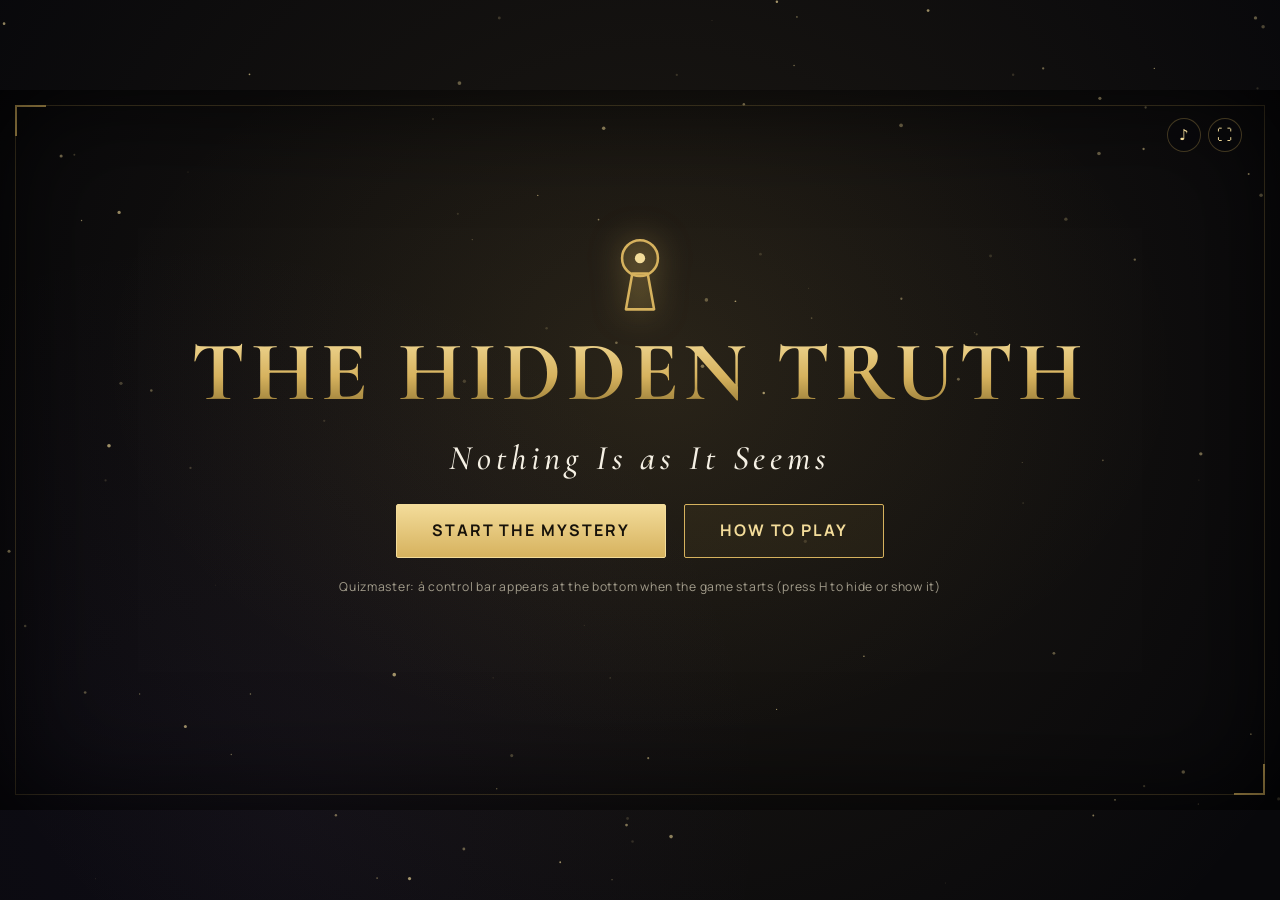
<file: public/assets/aistudio/The_Hidden_Truth__1__d3c5087c.html>
<!doctype html><html><head><meta charset=utf8><meta name=viewport content="width=device-width,initial-scale=1,viewport-fit=cover"><style>:root{color-scheme:light;box-sizing:border-box;padding-top:env(safe-area-inset-top,0px);padding-bottom:env(safe-area-inset-bottom,0px)}html{scroll-padding-top:env(safe-area-inset-top,0px)}body{margin:0;padding:0;font:14px -apple-system,BlinkMacSystemFont,sans-serif;background:#fff;color:#000}img{max-width:100%}[hidden]:not([hidden=until-found i]){display:none!important}</style></head><body>
<meta name="claude:viewport-fit-sides" content="cover">
<title>The Hidden Truth</title>
<link rel="preconnect" href="https://fonts.googleapis.com">
<link rel="preconnect" href="https://fonts.gstatic.com" crossorigin>
<link rel="stylesheet" href="https://fonts.googleapis.com/css2?family=Cormorant+Garamond:ital,wght@0,500;0,600;0,700;1,500&family=Manrope:wght@400;500;700;800&display=swap">
<style>
/* Layout concept: a 16:9 projected "stage" letterboxed on black, with a slim control bar along the bottom (hideable) and an Admin dialog for the extra tools. */
:root{
  --ink:#08080b; --ink-2:#101016; --ink-3:#181821;
  --gold:#d6b25e; --gold-hi:#f3dc9a; --gold-lo:#8d7230;
  --ivory:#f5f0e4; --fog:#a39d8c;
  --line:rgba(214,178,94,.28);
  --good:#7fc79a; --bad:#d9675c;
  --f-display:'Cormorant Garamond','Cormorant',Georgia,'Times New Roman',serif;
  --f-body:'Manrope',system-ui,-apple-system,'Segoe UI',Roboto,sans-serif;
  --bar-h:112px;
  color-scheme:dark;
}
*{box-sizing:border-box}
[hidden]{display:none!important}
html,body{height:100%}
body{margin:0;background:var(--ink);color:var(--ivory);font-family:var(--f-body);font-size:15px;line-height:1.45;overflow:hidden;
  padding-left:max(0px,env(safe-area-inset-left,0px));padding-right:max(0px,env(safe-area-inset-right,0px))}
button,input,select,textarea{font:inherit;color:inherit}
:focus-visible{outline:2px solid var(--gold-hi);outline-offset:2px}
#app{position:relative;height:100%;width:100%;overflow:hidden}
#bg,#fx{position:absolute;inset:0;width:100%;height:100%;display:block}
#fx{pointer-events:none;z-index:40}

/* ---------- Stage ---------- */
.wrap{position:absolute;inset:0;display:grid;place-items:center;transition:bottom .3s ease}
body.panel-open .wrap{bottom:var(--bar-h)}
.stage{--u:1cqw;position:relative;aspect-ratio:16/9;width:min(100%,calc(100dvh*16/9));max-height:100%;container-type:size;
  background:radial-gradient(ellipse at 50% 38%,rgba(214,178,94,.07),transparent 60%);overflow:hidden}
.stage::after{content:"";position:absolute;inset:0;pointer-events:none;box-shadow:inset 0 0 calc(var(--u)*9) rgba(0,0,0,.85)}
.frame{position:absolute;inset:calc(var(--u)*1.2);border:1px solid var(--line);pointer-events:none}
.frame::before,.frame::after{content:"";position:absolute;width:calc(var(--u)*2.2);height:calc(var(--u)*2.2);border:2px solid var(--gold)}
.frame::before{top:-1px;left:-1px;border-right:0;border-bottom:0}
.frame::after{bottom:-1px;right:-1px;border-left:0;border-top:0}
#view{position:absolute;inset:calc(var(--u)*2.4) calc(var(--u)*4) calc(var(--u)*8.2);display:flex;flex-direction:column;min-height:0}
.enter{animation:enter .7s cubic-bezier(.2,.7,.2,1) both}
@keyframes enter{from{opacity:0;transform:translateY(calc(var(--u)*1.2));filter:blur(6px)}to{opacity:1;transform:none;filter:none}}

/* ---------- Type ---------- */
.display{font-family:var(--f-display);font-weight:700;letter-spacing:.06em;text-transform:uppercase;margin:0;text-wrap:balance}
.gold{background:linear-gradient(180deg,var(--gold-hi),var(--gold) 55%,var(--gold-lo));-webkit-background-clip:text;background-clip:text;color:transparent}
.eyebrow{font-size:calc(var(--u)*1.05);letter-spacing:.38em;text-transform:uppercase;color:var(--gold);font-weight:700}
.mono{font-variant-numeric:tabular-nums}

/* ---------- Buttons ---------- */
.btn{appearance:none;cursor:pointer;border:1px solid var(--gold);background:rgba(214,178,94,.06);color:var(--gold-hi);
  padding:.7em 1.3em;font-weight:700;letter-spacing:.12em;text-transform:uppercase;font-size:.82rem;border-radius:2px;
  transition:box-shadow .25s,background .25s,transform .15s,color .25s;box-shadow:0 0 0 rgba(214,178,94,0)}
.btn:hover{background:rgba(214,178,94,.16);box-shadow:0 0 22px rgba(214,178,94,.45);transform:translateY(-1px)}
.btn:active{transform:translateY(0)}
.btn.solid{background:linear-gradient(180deg,var(--gold-hi),var(--gold));color:#17120a;border-color:var(--gold-hi)}
.btn.solid:hover{box-shadow:0 0 30px rgba(243,220,154,.6)}
.btn.ghost{border-color:var(--line);color:var(--ivory);background:transparent}
.btn.sm{padding:.5em .8em;font-size:.72rem;letter-spacing:.08em}
.btn.on{background:rgba(214,178,94,.28);box-shadow:0 0 16px rgba(214,178,94,.4)}
.btn.danger{border-color:var(--bad);color:#f3b0a8}
.btn:disabled{opacity:.35;cursor:not-allowed;box-shadow:none;transform:none}
.big{font-size:calc(var(--u)*1.25);padding:.9em 2.2em}

/* ---------- Home / How ---------- */
.home{margin:auto;text-align:center;display:flex;flex-direction:column;align-items:center;gap:calc(var(--u)*1.6)}
.keyhole{width:calc(var(--u)*5);height:calc(var(--u)*6.4);filter:drop-shadow(0 0 calc(var(--u)*1.2) rgba(214,178,94,.7));animation:pulse 4s ease-in-out infinite}
@keyframes pulse{50%{opacity:.55;filter:drop-shadow(0 0 calc(var(--u)*.4) rgba(214,178,94,.4))}}
.title{font-size:calc(var(--u)*6.6);line-height:.95;position:relative}
.title .gold{display:inline-block;background-size:100% 100%}
.title::after{content:"";position:absolute;inset:0;background:linear-gradient(105deg,transparent 40%,rgba(255,255,255,.55) 50%,transparent 60%);mix-blend-mode:overlay;transform:translateX(-120%);animation:sweep 7s 1.5s infinite}
@keyframes sweep{0%{transform:translateX(-120%)}35%,100%{transform:translateX(120%)}}
.tagline{font-family:var(--f-display);font-style:italic;font-weight:500;font-size:calc(var(--u)*2.7);color:var(--ivory);margin:0;letter-spacing:.14em;animation:tag 3.2s ease-out both}
@keyframes tag{from{letter-spacing:.5em;opacity:0}to{letter-spacing:.14em;opacity:1}}
.row{display:flex;gap:calc(var(--u)*1.4);flex-wrap:wrap;justify-content:center}
.hint-line{color:var(--fog);font-size:calc(var(--u)*.95);letter-spacing:.06em}
.page-head{padding-right:calc(var(--u)*8);display:flex;align-items:baseline;justify-content:space-between;gap:1rem;margin-bottom:calc(var(--u)*1.6)}
.page-head h2{font-size:calc(var(--u)*4.2)}
.rules{list-style:none;margin:0;padding:0;display:grid;grid-template-columns:1fr 1fr;gap:calc(var(--u)*1.1) calc(var(--u)*2.4);align-content:center;flex:1;min-height:0}
.rules li{display:flex;gap:calc(var(--u)*1.2);align-items:center;font-size:calc(var(--u)*1.75);padding:calc(var(--u)*1.1) calc(var(--u)*1.4);border:1px solid var(--line);background:rgba(255,255,255,.02);animation:enter .6s both}
.rules .ic{flex:none;width:calc(var(--u)*3.4);height:calc(var(--u)*3.4);border:1px solid var(--gold);border-radius:50%;display:grid;place-items:center;color:var(--gold-hi);font-family:var(--f-display);font-weight:700;font-size:calc(var(--u)*1.7)}
.rules li:last-child:nth-child(odd){grid-column:1/-1;justify-content:center}
.how-foot{display:flex;justify-content:center;margin-top:calc(var(--u)*1.4)}

/* ---------- Team setup ---------- */
.setup{margin:auto;width:min(100%,calc(var(--u)*52));display:flex;flex-direction:column;gap:calc(var(--u)*1.4)}
.setup h2{font-size:calc(var(--u)*3.6);text-align:center}
.team-in{display:grid;grid-template-columns:1fr 1fr;gap:calc(var(--u)*1)}
.team-in label{display:flex;flex-direction:column;gap:.3rem;font-size:.7rem;letter-spacing:.2em;text-transform:uppercase;color:var(--gold)}
.inp{background:var(--ink-2);border:1px solid var(--line);color:var(--ivory);padding:.6em .8em;border-radius:2px;width:100%;min-width:0}
.inp:focus{border-color:var(--gold);outline:none;box-shadow:0 0 14px rgba(214,178,94,.3)}
.counter{display:flex;align-items:center;justify-content:center;gap:1rem}
.counter b{font-family:var(--f-display);font-size:calc(var(--u)*3.2);min-width:2ch;text-align:center}

/* ---------- Round intro ---------- */
.intro{margin:auto;text-align:center;display:flex;flex-direction:column;align-items:center;gap:calc(var(--u)*1.4)}
.intro .num{font-family:var(--f-display);font-size:calc(var(--u)*2.4);letter-spacing:.7em;color:var(--gold);text-indent:.7em}
.intro h2{font-size:calc(var(--u)*7.4);line-height:1}
.intro .rule{width:calc(var(--u)*14);height:1px;background:linear-gradient(90deg,transparent,var(--gold),transparent)}
.intro p{font-family:var(--f-display);font-style:italic;font-size:calc(var(--u)*2.3);margin:0;color:var(--ivory);max-width:calc(var(--u)*60)}
.meta-row{display:flex;gap:calc(var(--u)*1.2);justify-content:center;flex-wrap:wrap}
.chip{display:inline-flex;align-items:center;gap:.5em;border:1px solid var(--line);padding:.35em .9em;font-size:calc(var(--u)*1);letter-spacing:.14em;text-transform:uppercase;color:var(--gold-hi);background:rgba(214,178,94,.05)}
.chip.warn{border-color:var(--bad);color:#f3b0a8}
.chip.bonus{border-color:var(--gold-hi);background:rgba(243,220,154,.16);box-shadow:0 0 14px rgba(243,220,154,.35)}

/* ---------- Question ---------- */
.q{flex:1;min-height:0;display:grid;grid-template-columns:1fr calc(var(--u)*19);grid-template-rows:auto 1fr auto;gap:calc(var(--u)*1.2) calc(var(--u)*3)}
.q-top{padding-right:calc(var(--u)*8);grid-column:1/-1;display:flex;justify-content:space-between;align-items:center;gap:1rem;flex-wrap:wrap}
.q-main{grid-column:1;min-height:0;display:flex;flex-direction:column;justify-content:center;gap:calc(var(--u)*1.4)}
.qtext{font-family:var(--f-display);font-weight:600;font-size:calc(var(--u)*4.6);line-height:1.12;margin:0;text-wrap:balance}
.qtext.long{font-size:calc(var(--u)*3.8)}
.clues{list-style:none;margin:0;padding:0;display:flex;flex-direction:column;gap:calc(var(--u)*.9)}
.clues li{font-family:var(--f-display);font-size:calc(var(--u)*3);padding:calc(var(--u)*.7) calc(var(--u)*1.4);border-left:3px solid var(--gold);background:linear-gradient(90deg,rgba(214,178,94,.14),transparent);animation:enter .6s both}
.clues li small{display:block;font-family:var(--f-body);font-size:calc(var(--u)*.8);letter-spacing:.3em;color:var(--gold);text-transform:uppercase}
.q-side{grid-column:2;grid-row:2;display:flex;flex-direction:column;align-items:center;justify-content:center;gap:calc(var(--u)*1.2)}
.ring{position:relative;width:calc(var(--u)*17);height:calc(var(--u)*17)}
.ring svg{width:100%;height:100%;transform:rotate(-90deg)}
.ring .trk{stroke:rgba(214,178,94,.16)}
.ring .bar{stroke:var(--gold);stroke-linecap:round;filter:drop-shadow(0 0 6px rgba(214,178,94,.7));transition:stroke-dashoffset .3s linear,stroke .3s}
.ring.low .bar{stroke:var(--bad);filter:drop-shadow(0 0 8px rgba(217,103,92,.8))}
.ring .digits{position:absolute;inset:0;display:grid;place-items:center;font-family:var(--f-display);font-weight:700;font-size:calc(var(--u)*5.6)}
.ring.low .digits{color:#f3b0a8;animation:throb 1s infinite}
@keyframes throb{50%{transform:scale(1.08)}}
.pts{text-align:center;font-size:calc(var(--u)*1)}
.pts b{display:block;font-family:var(--f-display);font-size:calc(var(--u)*4);color:var(--gold-hi);line-height:1}
.q-foot{grid-column:1/-1;display:flex;flex-direction:column;gap:calc(var(--u)*.9);min-height:calc(var(--u)*7)}
.box{border:1px solid var(--line);padding:calc(var(--u)*.9) calc(var(--u)*1.6);display:flex;align-items:center;gap:calc(var(--u)*1.4);animation:enter .6s both}
.box .lab{font-size:calc(var(--u)*.9);letter-spacing:.3em;text-transform:uppercase;color:var(--gold);font-weight:700;flex:none}
.box .txt{font-family:var(--f-display);font-size:calc(var(--u)*2.6);line-height:1.15}
.box.hint{background:rgba(255,255,255,.03);font-style:italic}
.box.answer{border-color:var(--gold-hi);background:linear-gradient(90deg,rgba(214,178,94,.22),rgba(214,178,94,.04));box-shadow:0 0 calc(var(--u)*3) rgba(214,178,94,.25)}
.box.answer .txt{font-weight:700;font-size:calc(var(--u)*3.4);color:var(--gold-hi)}

/* ---------- Scoreboard ---------- */
.board{flex:1;min-height:0;display:flex;flex-direction:column}
.board h2{font-size:calc(var(--u)*3.8);text-align:center;margin-bottom:calc(var(--u)*1.6)}
.rows{flex:1;display:flex;flex-direction:column;justify-content:center;gap:calc(var(--u)*1.1);width:min(100%,calc(var(--u)*70));margin:0 auto}
.rw{display:grid;grid-template-columns:calc(var(--u)*4) minmax(0,16fr) minmax(0,40fr) calc(var(--u)*8);align-items:center;gap:calc(var(--u)*1.2);animation:enter .6s both}
.rw .rk{font-family:var(--f-display);font-size:calc(var(--u)*3);color:var(--gold);text-align:center}
.rw .nm{font-family:var(--f-display);font-size:calc(var(--u)*2.4);font-weight:600;overflow:hidden;text-overflow:ellipsis;white-space:nowrap}
.rw .tr{height:calc(var(--u)*1.5);background:rgba(214,178,94,.1);position:relative}
.rw .fl{position:absolute;inset:0 auto 0 0;background:linear-gradient(90deg,var(--gold-lo),var(--gold-hi));box-shadow:0 0 14px rgba(214,178,94,.55);transition:width 1s cubic-bezier(.2,.7,.2,1)}
.rw .sc{font-family:var(--f-display);font-size:calc(var(--u)*3.2);font-weight:700;text-align:right;color:var(--gold-hi)}
.rw.first .nm{color:var(--gold-hi)}

/* ---------- Winner / Final ---------- */
.winner{margin:auto;text-align:center;display:flex;flex-direction:column;align-items:center;gap:calc(var(--u)*1.2)}
.winner .crown{font-size:calc(var(--u)*6);color:var(--gold-hi);filter:drop-shadow(0 0 16px rgba(243,220,154,.8));animation:float 3s ease-in-out infinite}
@keyframes float{50%{transform:translateY(calc(var(--u)*-.8))}}
.winner h2{font-size:calc(var(--u)*8.2);line-height:1;animation:glow 2.4s ease-in-out infinite}
@keyframes glow{50%{filter:drop-shadow(0 0 calc(var(--u)*1.6) rgba(243,220,154,.7))}}
.winner .sc{font-family:var(--f-display);font-size:calc(var(--u)*3);color:var(--ivory);letter-spacing:.2em}
.final{position:relative;flex:1;display:grid;place-items:center;text-align:center}
.final .l1,.final .l2{position:absolute;margin:0;padding:0 calc(var(--u)*2);opacity:0}
.final .l1{font-size:calc(var(--u)*5.6);line-height:1.15;animation:l1 9s ease both}
@keyframes l1{0%{opacity:0;letter-spacing:.5em;filter:blur(14px)}22%{opacity:1;letter-spacing:.08em;filter:none}78%{opacity:1}100%{opacity:0;filter:blur(10px)}}
.final .l2{display:flex;flex-direction:column;align-items:center;gap:calc(var(--u)*1.6);animation:l2 3s 9s ease both}
@keyframes l2{from{opacity:0;transform:scale(.96)}to{opacity:1;transform:none}}
.final .l2 .display{font-size:calc(var(--u)*3.4);line-height:1.2}
.final .l2 .big-t{font-size:calc(var(--u)*7.4);line-height:1}
.final .l2 .btn{animation:enter .8s 11.5s both}

/* ---------- HUD & strip ---------- */
.strip{display:none !important;position:absolute;left:calc(var(--u)*4);right:calc(var(--u)*4);bottom:calc(var(--u)*2.2);display:flex;gap:calc(var(--u)*1);justify-content:center;flex-wrap:nowrap;z-index:2}
.tm{flex:1 1 0;min-width:0;max-width:calc(var(--u)*17);border:1px solid var(--line);padding:calc(var(--u)*.55) calc(var(--u)*1);background:rgba(8,8,11,.7);text-align:center;transition:border-color .3s,box-shadow .3s}
.tm span{display:block;font-size:calc(var(--u)*.85);letter-spacing:.14em;text-transform:uppercase;color:var(--fog);overflow:hidden;text-overflow:ellipsis;white-space:nowrap}
.tm b{font-family:var(--f-display);font-size:calc(var(--u)*2.2);color:var(--gold-hi);line-height:1.1}
.tm.lead{border-color:var(--gold);box-shadow:0 0 14px rgba(214,178,94,.3)}
.tm.flash{animation:flash .9s}
@keyframes flash{30%{background:rgba(214,178,94,.35);transform:translateY(-3px)}}
.hud{position:absolute;top:calc(var(--u)*2.2);right:calc(var(--u)*3);display:flex;gap:.4rem;z-index:3}
.icon-btn{appearance:none;cursor:pointer;width:34px;height:34px;display:grid;place-items:center;border:1px solid var(--line);background:rgba(8,8,11,.6);color:var(--gold-hi);border-radius:50%;font-size:.95rem;transition:background .2s,box-shadow .2s}
.icon-btn:hover{background:rgba(214,178,94,.2);box-shadow:0 0 12px rgba(214,178,94,.4)}
body.immersive .hud{opacity:.0;transition:opacity .4s}
body.immersive .hud:hover,body.immersive .hud:focus-within{opacity:1}

/* ---------- Control bar + Admin dialog ---------- */
#bar{position:fixed;left:0;right:0;bottom:0;height:var(--bar-h);z-index:30;background:#0b0b10;border-top:1px solid var(--gold);display:none;flex-direction:column;justify-content:center;gap:8px;padding:8px 16px}
body.panel-open #bar{display:flex}
.bar-row{display:flex;justify-content:space-between;align-items:center;gap:10px 16px;flex-wrap:wrap}
.bar-nav,.bar-act{display:flex;align-items:center;gap:8px;flex-wrap:wrap}
#bar .now{min-width:12ch}
#bar .tdig{font-size:1.7rem;min-width:4.4ch;margin:0 4px}
.bar-teams{display:flex;align-items:center;gap:10px;flex-wrap:wrap}
.bar-lbl{font-size:.66rem;letter-spacing:.24em;text-transform:uppercase;color:var(--gold);font-weight:800}
#pTeams{display:flex;gap:6px;flex-wrap:wrap}
.tchip{appearance:none;cursor:pointer;border:1px solid var(--gold);background:transparent;color:var(--ivory);padding:.4em .9em;font-weight:800;font-size:.8rem;border-radius:2px;font-family:inherit}
.tchip b{color:var(--gold-hi);margin-left:.5em;font-size:1rem}
.tchip:hover{background:rgba(214,178,94,.16)}
.tchip.done{background:var(--gold);color:#17120a}
.tchip.done b{color:#17120a}
.tchip:disabled{opacity:.35;cursor:not-allowed}
#panel{position:fixed;inset:0;z-index:45;background:rgba(0,0,0,.82);display:grid;place-items:center;padding:16px;overflow:auto;backdrop-filter:blur(4px)}
#panel[hidden]{display:none}
.admin-card{width:min(100%,520px);max-height:100%;overflow:auto;background:#0b0b10;border:1px solid var(--gold);box-shadow:0 0 40px rgba(214,178,94,.25);padding:14px;display:flex;flex-direction:column;gap:14px}
.ph{display:flex;justify-content:space-between;align-items:center}
.ph h3{margin:0;font-family:var(--f-display);font-size:1.5rem;letter-spacing:.12em;text-transform:uppercase;color:var(--gold-hi)}
.sec{border:1px solid var(--line);padding:10px;display:flex;flex-direction:column;gap:8px;background:rgba(255,255,255,.015)}
.sec>h4{margin:0;font-size:.68rem;letter-spacing:.28em;text-transform:uppercase;color:var(--gold);font-weight:800}
.grid2{display:grid;grid-template-columns:1fr 1fr;gap:6px}
.grid3{display:grid;grid-template-columns:repeat(3,1fr);gap:6px}
.now{font-size:.8rem;color:var(--fog)}
.now b{color:var(--ivory);font-weight:700}
.tdig{font-family:var(--f-display);font-size:2.4rem;font-weight:700;color:var(--gold-hi);text-align:center;line-height:1}
.trow{display:grid;grid-template-columns:minmax(0,1fr) 56px auto auto auto;gap:5px;align-items:center}
.trow .inp{padding:.4em .55em;font-size:.85rem}
.trow .inp.sc{text-align:center;font-weight:800;color:var(--gold-hi)}
.mini{appearance:none;cursor:pointer;border:1px solid var(--line);background:transparent;color:var(--ivory);padding:.42em .5em;font-size:.72rem;font-weight:800;border-radius:2px;min-width:34px}
.mini:hover{border-color:var(--gold);background:rgba(214,178,94,.14)}
.mini.aw{border-color:var(--gold);color:var(--gold-hi)}
.mini.aw.done{background:var(--gold);color:#17120a}
.keys{font-size:.72rem;color:var(--fog);line-height:1.7}
.keys kbd{font-family:var(--f-body);background:var(--ink-3);border:1px solid var(--line);padding:0 .4em;border-radius:3px;color:var(--ivory)}
#panelToggle{position:fixed;right:12px;bottom:12px;z-index:31;display:none}
body.playing #panelToggle{display:block}
body.panel-open #panelToggle{display:none}

/* ---------- Modal ---------- */
#modal{position:absolute;inset:0;z-index:50;background:rgba(0,0,0,.82);display:grid;place-items:center;padding:16px;backdrop-filter:blur(4px)}
#modal[hidden]{display:none}
.card{width:min(100%,640px);max-height:100%;overflow:auto;background:#0d0d13;border:1px solid var(--gold);box-shadow:0 0 40px rgba(214,178,94,.25);padding:20px;display:flex;flex-direction:column;gap:12px}
.card h3{margin:0;font-family:var(--f-display);font-size:1.7rem;letter-spacing:.1em;text-transform:uppercase;color:var(--gold-hi)}
.card label{display:flex;flex-direction:column;gap:.25rem;font-size:.7rem;letter-spacing:.2em;text-transform:uppercase;color:var(--gold)}
.card textarea{resize:vertical;min-height:60px}
.key-list{display:flex;flex-direction:column;gap:14px}
.key-list h5{margin:0 0 4px;font-family:var(--f-display);font-size:1.2rem;color:var(--gold)}
.key-list p{margin:0;font-size:.85rem;padding:3px 0;border-bottom:1px solid rgba(214,178,94,.12)}
.key-list p b{color:var(--gold-hi)}
.key-list p i{color:var(--fog)}

/* ---------- Narrow screens ---------- */
@media (max-width:900px){
  :root{--bar-h:150px}
  #bar{height:auto;min-height:var(--bar-h)}
}
@media (max-width:720px){
  body{overflow:auto}
  #app{height:auto;min-height:100%;overflow:visible}
  .wrap{position:relative;display:block;min-height:100dvh}
  .stage{--u:2.3vw;aspect-ratio:auto;width:100%;min-height:100dvh;container-type:normal;padding-bottom:calc(var(--u)*14)}
  #view{position:relative;inset:auto;padding:calc(var(--u)*5) max(16px,env(safe-area-inset-left,0px)) calc(var(--u)*6) max(16px,env(safe-area-inset-right,0px))}
  .strip{position:relative;left:auto;right:auto;bottom:auto;flex-wrap:wrap;padding:0 16px}
  .tm{flex:1 1 30%;max-width:none}
  .q{grid-template-columns:1fr}
  .q-side,.q-main{grid-column:1}
  .q-side{grid-row:auto;flex-direction:row;justify-content:center}
  .rules,.team-in{grid-template-columns:1fr}
  .title{font-size:calc(var(--u)*9)}
  .frame,.stage::after{display:none}
  .hud{top:10px;right:max(10px,env(safe-area-inset-right,0px))}
  body.panel-open .wrap{bottom:0;padding-bottom:var(--bar-h)}
  #modal{position:fixed}
}
@media (prefers-reduced-motion:reduce){
  *,*::before,*::after{animation-duration:.01ms!important;animation-delay:0s!important;animation-iteration-count:1!important;transition-duration:.01ms!important}
  .final .l1{display:none}.final .l2,.final .l2 .btn{opacity:1}
}
</style>
<div id="app">
  <canvas id="bg" aria-hidden="true"></canvas>

  <div class="wrap">
    <div class="stage" id="stage">
      <div class="frame" aria-hidden="true"></div>
      <div class="hud" id="hud">
        <button class="icon-btn" id="hudMute" title="Mute / unmute sound (M)" aria-label="Toggle sound">♪</button>
        <button class="icon-btn" id="hudFs" title="Fullscreen (F)" aria-label="Toggle fullscreen">⛶</button>
      </div>
      <main id="view" aria-live="polite"></main>
      <footer class="strip" id="strip" aria-label="Team scores"></footer>
    </div>
  </div>

  <button class="btn solid sm" id="panelToggle">Controls (H)</button>

  <div id="bar" role="toolbar" aria-label="Quizmaster controls">
    <div class="bar-row">
      <div class="bar-nav">
        <button class="btn sm" id="pPrev">◀ Previous</button>
        <div class="now" id="pNow"></div>
        <button class="btn sm solid" id="pNext">Next ▶</button>
      </div>
      <div class="bar-act">
        <button class="btn sm solid" id="pReveal">Reveal answer (R)</button>
        <div class="tdig mono" id="pTimer">0:30</div>
        <button class="btn sm solid" id="tStart">Start</button>
        <button class="btn sm" id="tPause">Pause</button>
        <button class="btn sm ghost" id="pAdmin">⚙ Admin</button>
        <button class="btn sm ghost" id="pClose">Hide (H)</button>
      </div>
    </div>
    <div class="bar-teams"><span class="bar-lbl">Mark correct ✓</span><div id="pTeams"></div></div>
  </div>

  <div id="panel" hidden>
    <div class="admin-card" role="dialog" aria-label="Admin panel">
      <div class="ph"><h3>Admin Panel</h3><button class="btn sm ghost" id="aClose">Close (Esc)</button></div>

      <section class="sec" id="pQSec">
        <h4>Question</h4>
        <div class="grid2">
          <button class="btn sm" id="pHint">Show hint</button>
          <button class="btn sm ghost" id="pBonus">Bonus ×2: off</button>
        </div>
        <button class="btn sm" id="pClue" hidden>Show next clue (C)</button>
        <button class="btn sm ghost" id="pEdit">Edit question</button>
        <div class="now" id="pPts"></div>
      </section>

      <section class="sec">
        <h4>Timer</h4>
        <div class="grid3">
          <button class="mini" id="tReset">Reset</button>
          <button class="mini" id="tMinus">−10s</button>
          <button class="mini" id="tPlus">+10s</button>
        </div>
      </section>

      <section class="sec">
        <h4>Teams</h4>
        <div class="grid2">
          <button class="btn sm ghost" id="tAdd">+ Add team</button>
          <button class="btn sm ghost" id="tDel">− Remove last</button>
        </div>
      </section>

      <section class="sec">
        <h4>Screens</h4>
        <div class="grid2">
          <button class="btn sm" id="pBoard">Scoreboard (S)</button>
          <button class="btn sm" id="pKey">Answer key</button>
          <button class="btn sm" id="pFs">Fullscreen (F)</button>
          <button class="btn sm" id="pMute">Sound on</button>
          <button class="btn sm" id="pHome">Home screen</button>
        </div>
        <button class="btn sm danger" id="pReset">Reset whole game</button>
      </section>

      <div class="keys">
        <kbd>→</kbd> next · <kbd>←</kbd> previous · <kbd>Space</kbd> start/pause timer · <kbd>R</kbd> reveal · <kbd>C</kbd> next clue · <kbd>S</kbd> scoreboard · <kbd>F</kbd> fullscreen · <kbd>M</kbd> mute · <kbd>H</kbd> hide the control bar
      </div>
    </div>
  </div>

  <div id="modal" hidden></div>
  <canvas id="fx" aria-hidden="true"></canvas>
</div>
<script>
/* =====================================================================
   DATA — questions, answers and hints are kept in separate objects.
   Answers are never written into the page until the host reveals them.
   ===================================================================== */
var ROUNDS = [
  { id:1, title:'The First Clue', tag:'Every great mystery begins with a single clue.', time:30, questions:[
    { id:'r1q1', text:'What has hands but cannot clap?' },
    { id:'r1q2', text:'The more you take, the more you leave behind. What are they?' },
    { id:'r1q3', text:'What can speak without a mouth and hear without ears?' },
    { id:'r1q4', text:'What has cities but no houses, forests but no trees, and rivers but no water?' },
    { id:'r1q5', text:'What belongs to you but other people use it more than you do?' },
    { id:'r1q6', text:'What gets wetter the more it dries?' },
    { id:'r1q7', text:'What has a neck but no head?' },
    { id:'r1q8', text:'What has keys but cannot open a single lock?' },
    { id:'r1q9', text:'What runs but never walks, and has a mouth but never talks?' },
    { id:'r1q10', text:'What can you catch but never throw?' }
  ]},
  { id:2, title:'The Mind Trap', tag:'Read slowly. The trap is in the words.', time:45, questions:[
    { id:'r2q1', text:'A farmer has 17 sheep. All but 9 run away. How many remain?' },
    { id:'r2q2', text:'How many times does the letter M appear in “minute” and “moment” together?' },
    { id:'r2q3', text:'If you overtake the person in second place in a race, what position are you in?' },
    { id:'r2q4', text:'Two fathers and two sons catch 3 fish. Each gets one fish. How is this possible?' },
    { id:'r2q5', text:'Which is heavier: 1 kg of iron or 1 kg of cotton?' },
    { id:'r2q6', text:'How many months of the year have 28 days?' },
    { id:'r2q7', text:'A doctor gives you 3 pills and says to take one every half hour. How long until all the pills are taken?' },
    { id:'r2q8', text:'How many animals of each kind did Moses take on the Ark?' },
    { id:'r2q9', text:'A plane crashes exactly on the border of two countries. Where do they bury the survivors?' },
    { id:'r2q10', text:'What is half of 2 + 2?' }
  ]},
  { id:3, title:'The Hidden Identity', tag:'Clues arrive one at a time. Guess early, score the same.', time:60, questions:[
    { id:'r3q1', text:'Who am I?', clues:['Born in 1869.','Known for non-violence.','Called the Father of the Nation.'] },
    { id:'r3q2', text:'Who am I?', clues:['Born in 1931.','An aerospace scientist.','A former President of India.','Known as the Missile Man.'] },
    { id:'r3q3', text:'Who am I?', clues:['A German-born physicist.','Famous for the theory of relativity.','Author of E = mc².'] },
    { id:'r3q4', text:'Who am I?', clues:['An Indian mathematician.','Born in 1887.','Famous for extraordinary mathematical discoveries.'] },
    { id:'r3q5', text:'Who am I?', clues:['An Urdu poet.','Wrote “Sare Jahan Se Achha.”'] },
    { id:'r3q6', text:'Who am I?', clues:['Born in 1861.','The first non-European to win the Nobel Prize in Literature.','Wrote “Gitanjali”.','Wrote the words of India’s national anthem.'] },
    { id:'r3q7', text:'Who am I?', clues:['Born in 1910 in Skopje.','Won the Nobel Peace Prize in 1979.','Founded the Missionaries of Charity.','Spent her life serving the poor in Kolkata.'] },
    { id:'r3q8', text:'Who am I?', clues:['Born in 1973.','An Indian cricketer.','Nicknamed the “Master Blaster”.','Scored 100 international centuries.'] },
    { id:'r3q9', text:'Who am I?', clues:['An Italian polymath, born in 1452.','Painted the “Mona Lisa”.','Sketched flying machines centuries before aeroplanes.'] },
    { id:'r3q10', text:'Who am I?', clues:['Born in Poland in 1867.','Discovered polonium and radium.','The first woman to win a Nobel Prize.','Won Nobel Prizes in two different sciences.'] }
  ]},
  { id:4, title:'Crack the Code', tag:'Numbers lie less than words. Usually.', time:60, questions:[
    { id:'r4q1', text:'Decode using A=1, B=2, C=3 … Z=26:  20 – 18 – 21 – 20 – 8' },
    { id:'r4q2', text:'Complete the sequence:  2, 6, 12, 20, 30, __' },
    { id:'r4q3', text:'Decode using A=1, B=2, C=3 … Z=26:  8 – 9 – 4 – 4 – 5 – 14' },
    { id:'r4q4', text:'Which number is different?  2, 3, 5, 7, 9, 11' },
    { id:'r4q5', text:'Complete the sequence:  A, C, F, J, O, __' },
    { id:'r4q6', text:'Decode using A=1, B=2, C=3 … Z=26:  19 – 5 – 3 – 18 – 5 – 20' },
    { id:'r4q7', text:'Complete the sequence:  1, 4, 9, 16, 25, __' },
    { id:'r4q8', text:'Which number is different?  121, 144, 169, 200, 225' },
    { id:'r4q9', text:'Decode using A=1, B=2, C=3 … Z=26:  3 – 12 – 21 – 5' },
    { id:'r4q10', text:'Complete the sequence:  1, 1, 2, 3, 5, 8, __' }
  ]},
  { id:5, title:'The Final Mystery', tag:'Everything you have seen tonight leads here.', time:40, questions:[
    { id:'r5q1', text:'I am always in front of you, but you can never see me. What am I?' },
    { id:'r5q2', text:'What has one eye but cannot see?' },
    { id:'r5q3', text:'What disappears as soon as you say its name?' },
    { id:'r5q4', text:'What can fill a room but takes up no space?' },
    { id:'r5q6', text:'What gets bigger the more you take away from it?' },
    { id:'r5q7', text:'What can travel all around the world while staying in one corner?' },
    { id:'r5q8', text:'What has many teeth but cannot bite?' },
    { id:'r5q9', text:'What goes up but never comes down?' },
    { id:'r5q10', text:'I have no voice, yet I tell you stories. What am I?' },
    { id:'r5q5', text:'What is the one thing everyone has, but nobody can lose?', optional:true }
  ]}
];

var ANSWER_KEY = {
  r1q6:'A towel',
  r1q7:'A bottle',
  r1q8:'A piano (or a keyboard)',
  r1q9:'A river',
  r1q10:'A cold',
  r2q6:'All 12 (every month has at least 28 days)',
  r2q7:'1 hour (first pill now, second after 30 min, third after 60 min)',
  r2q8:'None. It was Noah, not Moses',
  r2q9:'Nowhere. Survivors are not buried',
  r2q10:'3 (half of 2 is 1, then 1 + 2 = 3)',
  r3q6:'Rabindranath Tagore',
  r3q7:'Mother Teresa',
  r3q8:'Sachin Tendulkar',
  r3q9:'Leonardo da Vinci',
  r3q10:'Marie Curie',
  r4q6:'SECRET',
  r4q7:'36',
  r4q8:'200 (the only number that is not a perfect square)',
  r4q9:'CLUE',
  r4q10:'13',
  r5q6:'A hole',
  r5q7:'A stamp',
  r5q8:'A comb',
  r5q9:'Your age',
  r5q10:'A book',
  r1q1:'A clock', r1q2:'Footsteps', r1q3:'An echo', r1q4:'A map', r1q5:'Your name',
  r2q1:'9', r2q2:'3', r2q3:'Second', r2q4:'They are a grandfather, a father and a son', r2q5:'They weigh the same',
  r3q1:'Mahatma Gandhi', r3q2:'A. P. J. Abdul Kalam', r3q3:'Albert Einstein', r3q4:'Srinivasa Ramanujan', r3q5:'Allama Iqbal',
  r4q1:'TRUTH', r4q2:'42', r4q3:'HIDDEN', r4q4:'9 (the only number that is not prime)', r4q5:'U',
  r5q1:'The future', r5q2:'A needle', r5q3:'Silence', r5q4:'Light',
  r5q5:'Their identity (optional question: accept only if the quizmaster allows it; a shadow is not correct)'
};

var HINTS = {
  r1q6:'You use it after a bath.',
  r1q7:'You will find one on a dining table.',
  r1q8:'Musicians press them.',
  r1q9:'It flows from the hills to the sea.',
  r1q10:'It makes you sneeze.',
  r2q6:'Read the question again: “have 28 days”, not “only 28 days”.',
  r2q7:'When do you take the first pill?',
  r2q8:'Who built the Ark?',
  r2q9:'Read the word “survivors” slowly.',
  r2q10:'Do the half first, then add.',
  r3q6:'People call him Gurudev.',
  r3q7:'She was awarded the Bharat Ratna in 1980.',
  r3q8:'He wore the number 10 jersey.',
  r3q9:'He also painted “The Last Supper”.',
  r3q10:'Polonium is named after her homeland.',
  r4q6:'The 19th letter is S.',
  r4q7:'These are square numbers.',
  r4q8:'Think about 11 × 11, 12 × 12 …',
  r4q9:'It is something you have been collecting all night.',
  r4q10:'Add the two numbers before it.',
  r5q6:'Think about digging.',
  r5q7:'You stick it on a letter.',
  r5q8:'You use it every morning.',
  r5q9:'Every birthday adds one.',
  r5q10:'You turn my pages.',
  r1q1:'Look at the wall. It never stops moving.', r1q2:'Think about walking along a beach.', r1q3:'Shout in a canyon and listen.',
  r1q4:'You will find one in an atlas.', r1q5:'Your friends call you by it all day.',
  r2q1:'Read carefully: “all but 9”.', r2q2:'Count each word separately, then add.', r2q3:'You have taken someone else’s place.',
  r2q4:'Count how many people are actually there.', r2q5:'Same weight. Only the size differs.',
  r3q1:'He led the Salt March.', r3q2:'He wrote “Wings of Fire”.', r3q3:'Nobel Prize in Physics, 1921.',
  r3q4:'A film was made about his life: “The Man Who Knew Infinity”.', r3q5:'His famous poem praises Hindustan.',
  r4q1:'The 20th letter is T.', r4q2:'Look at the gaps: 4, 6, 8, 10 …', r4q3:'H is the 8th letter.',
  r4q4:'Think about prime numbers.', r4q5:'The gap between letters grows by one each time.',
  r5q1:'You will meet it tomorrow.', r5q2:'It is used for sewing.', r5q3:'Say it and it is gone.',
  r5q4:'Switch it on.', r5q5:'It can change as you grow, but it cannot be taken away.'
};

var SCORING = { base:10, bonus:20, hintPenalty:5 };
var RULES = [
  'Divide the class into 4–6 teams.',
  'Each team must choose a team name.',
  'Teams must write answers instead of shouting.',
  'No phones or internet searching.',
  'Each question has a time limit.',
  'One hint may be given in each round.',
  'The quizmaster’s decision is final.'
];
</script>
<script>
/* =====================================================================
   APP — state, persistence, sound, timer
   ===================================================================== */
(function(){
'use strict';
var $ = function(s, r){ return (r || document).querySelector(s); };
var $$ = function(s, r){ return Array.prototype.slice.call((r || document).querySelectorAll(s)); };
var KEY = 'hidden-truth-v1';
var ROMAN = ['I','II','III','IV','V'];
var reduceMotion = window.matchMedia && window.matchMedia('(prefers-reduced-motion: reduce)').matches;

function esc(s){ return String(s).replace(/[&<>"']/g, function(c){ return {'&':'&amp;','<':'&lt;','>':'&gt;','"':'&quot;',"'":'&#39;'}[c]; }); }
function mmss(sec){ sec = Math.max(0, Math.ceil(sec)); return Math.floor(sec/60) + ':' + ('0' + (sec%60)).slice(-2); }

/* ---------- Steps: intro → 10 questions → scoreboard, per round, then finale ---------- */
var STEPS = [];
ROUNDS.forEach(function(r, ri){
  STEPS.push({t:'intro', r:ri});
  r.questions.forEach(function(q, qi){ STEPS.push({t:'q', r:ri, q:qi}); });
  STEPS.push({t:'board', r:ri});
});
STEPS.push({t:'winner'});
STEPS.push({t:'final'});

/* ---------- State ---------- */
function defaultTeams(){
  return [1,2,3,4].map(function(i){ return {id:i, name:'Team ' + i, adj:0}; });
}
function freshState(keepTeams){
  var teams = keepTeams ? keepTeams.map(function(t){ return {id:t.id, name:t.name, adj:0}; }) : defaultTeams();
  return { page:'home', step:0, teams:teams, nextId:Math.max.apply(null, teams.map(function(t){return t.id;})) + 1,
    awards:{}, revealed:{}, hint:{}, clues:{}, bonus:{}, edits:{}, timers:{}, muted:false, panel:true };
}
var state = freshState();
var overlay = null;     // 'board' while the host shows the scoreboard on top of a question
var prevScores = {};

function load(){
  try{
    var raw = localStorage.getItem(KEY);
    if(!raw) return;
    var s = JSON.parse(raw);
    if(!s || !Array.isArray(s.teams) || s.teams.length < 2) return;
    var f = freshState();
    Object.keys(f).forEach(function(k){ if(s[k] !== undefined) f[k] = s[k]; });
    if(typeof f.step !== 'number' || f.step < 0 || f.step >= STEPS.length) f.step = 0;
    state = f;
  }catch(e){}
}
var saveTimer = null;
function save(){
  try{ localStorage.setItem(KEY, JSON.stringify(state)); }catch(e){}
}

/* ---------- Question helpers (edits override defaults) ---------- */
function stepObj(){ return STEPS[state.step]; }
function isQ(){ return state.page === 'play' && stepObj().t === 'q'; }
function getQ(){
  var s = stepObj(); if(s.t !== 'q') return null;
  var round = ROUNDS[s.r], q = round.questions[s.q], e = state.edits[q.id] || {};
  return { id:q.id, round:round, ri:s.r, qi:s.q, optional:!!q.optional,
    text: e.text != null ? e.text : q.text,
    answer: e.answer != null ? e.answer : ANSWER_KEY[q.id],
    hint: e.hint != null ? e.hint : HINTS[q.id],
    time: e.time != null ? e.time : round.time,
    clues: q.clues || null };
}
function qValue(id){
  return (state.bonus[id] ? SCORING.bonus : SCORING.base) - (state.hint[id] ? SCORING.hintPenalty : 0);
}
function teamScore(tid){
  var total = 0;
  Object.keys(state.awards).forEach(function(qid){
    if(state.awards[qid] && state.awards[qid][tid]) total += qValue(qid);
  });
  var t = state.teams.filter(function(x){ return x.id === tid; })[0];
  return total + (t ? t.adj : 0);
}
function ranked(){
  return state.teams.map(function(t){ return {id:t.id, name:t.name, score:teamScore(t.id)}; })
    .sort(function(a, b){ return b.score - a.score; });
}

/* ---------- Sound (Web Audio, no files needed) ---------- */
var AC = null;
function ac(){
  if(!AC){ try{ AC = new (window.AudioContext || window.webkitAudioContext)(); }catch(e){} }
  if(AC && AC.state === 'suspended'){ try{ AC.resume(); }catch(e){} }
  return AC;
}
function tone(f, d, type, vol, delay){
  if(state.muted) return;
  var c = ac(); if(!c) return;
  try{
    var t = c.currentTime + (delay || 0), o = c.createOscillator(), g = c.createGain();
    o.type = type || 'sine'; o.frequency.value = f;
    g.gain.setValueAtTime(0.0001, t);
    g.gain.exponentialRampToValueAtTime(vol || 0.12, t + 0.015);
    g.gain.exponentialRampToValueAtTime(0.0001, t + d);
    o.connect(g); g.connect(c.destination); o.start(t); o.stop(t + d + 0.05);
  }catch(e){}
}
var sfx = {
  nav:    function(){ tone(196, .35, 'sine', .07); tone(294, .45, 'sine', .05, .08); },
  start:  function(){ tone(660, .12, 'triangle', .1); },
  tick:   function(){ tone(880, .07, 'square', .04); },
  urgent: function(){ tone(1240, .09, 'square', .07); },
  buzzer: function(){ tone(150, .9, 'sawtooth', .16); tone(113, .9, 'sawtooth', .12, .03); },
  reveal: function(){ tone(523, .3, 'triangle', .13); tone(784, .55, 'triangle', .13, .12); tone(1047, .7, 'triangle', .09, .26); },
  hint:   function(){ tone(660, .22, 'sine', .1); tone(990, .35, 'sine', .08, .1); },
  point:  function(){ tone(988, .12, 'triangle', .1); tone(1319, .3, 'triangle', .1, .1); },
  fanfare:function(){ [392,494,587,784,988,1175].forEach(function(f, i){ tone(f, .5, 'triangle', .11, i*.14); }); tone(1568, 1.4, 'sine', .08, .9); }
};
function setMuted(m){
  state.muted = m; save();
  $('#hudMute').textContent = m ? '✕' : '♪';
  $('#hudMute').setAttribute('aria-pressed', String(m));
  $('#pMute').textContent = m ? 'Sound off' : 'Sound on';
  $('#pMute').classList.toggle('on', !m);
}

/* ---------- Timer ---------- */
var timer = { running:false, last:0, id:null, remaining:30, total:30, whole:null };
function timerLoad(){
  var q = getQ();
  timerStopLoop();
  if(!q){ timer.remaining = 0; timer.total = 0; return; }
  timer.total = q.time;
  var saved = state.timers[q.id];
  timer.remaining = (saved != null) ? saved : q.time;
  timer.whole = Math.ceil(timer.remaining);
}
function timerStopLoop(){ timer.running = false; if(timer.id){ clearInterval(timer.id); timer.id = null; } }
function timerSave(){ var q = getQ(); if(q){ state.timers[q.id] = timer.remaining; save(); } }
function timerStart(){
  var q = getQ(); if(!q || timer.running || timer.remaining <= 0) return;
  ac(); timer.running = true; timer.last = performance.now(); timer.whole = Math.ceil(timer.remaining);
  timer.id = setInterval(timerTick, 200);
  sfx.start(); timerUI();
}
function timerPause(){ if(!timer.running) return; timerStopLoop(); timerSave(); timerUI(); }
function timerReset(){
  var q = getQ(); if(!q) return;
  timerStopLoop(); delete state.timers[q.id]; timer.total = q.time; timer.remaining = q.time; timer.whole = q.time; save(); timerUI();
}
function timerAdjust(d){
  var q = getQ(); if(!q) return;
  timer.remaining = Math.max(0, Math.min(599, timer.remaining + d));
  if(timer.remaining > timer.total) timer.total = timer.remaining;
  timer.whole = Math.ceil(timer.remaining); timerSave(); timerUI();
}
function timerTick(){
  var now = performance.now(), dt = (now - timer.last) / 1000; timer.last = now;
  timer.remaining = Math.max(0, timer.remaining - dt);
  var w = Math.ceil(timer.remaining);
  if(w !== timer.whole){
    timer.whole = w;
    if(w > 0 && w <= 5) sfx.urgent(); else if(w > 0 && w <= 10) sfx.tick();
    if(w % 5 === 0) timerSave();
  }
  if(timer.remaining <= 0){ timerStopLoop(); timerSave(); sfx.buzzer(); }
  timerUI();
}
function timerUI(){
  var txt = mmss(timer.remaining), low = timer.remaining <= 10 && timer.total > 0;
  var ring = $('#ring'), bar = $('#ringBar'), dig = $('#ringDigits');
  if(dig) dig.textContent = txt;
  if(ring) ring.classList.toggle('low', low);
  if(bar){
    var C = 2 * Math.PI * 46, frac = timer.total > 0 ? Math.max(0, Math.min(1, timer.remaining / timer.total)) : 0;
    bar.style.strokeDasharray = C; bar.style.strokeDashoffset = C * (1 - frac);
  }
  var pt = $('#pTimer'); if(pt) pt.textContent = txt;
  var st = $('#tStart'), pa = $('#tPause');
  if(st && pa){ st.classList.toggle('on', timer.running); pa.classList.toggle('on', !timer.running && timer.remaining < timer.total && timer.remaining > 0); }
}

/* =====================================================================
   VIEWS
   ===================================================================== */
var KEYHOLE = '<svg class="keyhole" viewBox="0 0 50 64" aria-hidden="true"><circle cx="25" cy="22" r="14" fill="rgba(214,178,94,.12)" stroke="#d6b25e" stroke-width="2"/><path d="M19 34 L31 34 L36 62 L14 62 Z" fill="rgba(214,178,94,.12)" stroke="#d6b25e" stroke-width="2" stroke-linejoin="round"/><circle cx="25" cy="22" r="4" fill="#f3dc9a"/></svg>';

function hasProgress(){ return state.step > 0 || Object.keys(state.awards).length > 0 || state.teams.some(function(t){ return t.adj !== 0; }); }

function viewHome(){
  return '<div class="home enter">' + KEYHOLE +
    '<h1 class="display title"><span class="gold">The Hidden Truth</span></h1>' +
    '<p class="tagline">Nothing Is as It Seems</p>' +
    '<div class="row">' +
      '<button class="btn solid big" data-go="setup">Start the Mystery</button>' +
      '<button class="btn big" data-go="how">How to Play</button>' +
      (hasProgress() ? '<button class="btn ghost big" data-go="resume">Resume game</button>' : '') +
    '</div>' +
    '<div class="hint-line">Quizmaster: a control bar appears at the bottom when the game starts (press H to hide or show it)</div>' +
  '</div>';
}

function viewHow(){
  var items = RULES.map(function(r, i){
    return '<li style="animation-delay:' + (i*80) + 'ms"><span class="ic">' + (i+1) + '</span><span>' + esc(r) + '</span></li>';
  }).join('');
  return '<div class="enter" style="display:flex;flex-direction:column;flex:1;min-height:0">' +
    '<div class="page-head"><div><div class="eyebrow">The rules of the night</div><h2 class="display gold">How to Play</h2></div>' +
    '<div class="meta-row"><span class="chip">Correct · ' + SCORING.base + ' pts</span><span class="chip bonus">Bonus · ' + SCORING.bonus + ' pts</span><span class="chip warn">Hint · −' + SCORING.hintPenalty + '</span></div></div>' +
    '<ol class="rules">' + items + '</ol>' +
    '<div class="how-foot row"><button class="btn ghost" data-go="home">← Back</button><button class="btn solid" data-go="setup">Start the Mystery</button></div></div>';
}

function viewSetup(){
  var n = state.teams.length;
  var inputs = state.teams.map(function(t, i){
    return '<label>Team ' + (i+1) + '<input class="inp" data-team="' + t.id + '" maxlength="24" value="' + esc(t.name) + '" id="setupName' + t.id + '"></label>';
  }).join('');
  return '<div class="setup enter"><div class="eyebrow" style="text-align:center">Gather your teams</div>' +
    '<h2 class="display gold">Choose Team Names</h2>' +
    '<div class="counter"><button class="btn sm" data-act="teamdown" ' + (n <= 4 ? 'disabled' : '') + '>−</button><b>' + n + '</b><span class="hint-line">teams (4 to 6)</span><button class="btn sm" data-act="teamup" ' + (n >= 6 ? 'disabled' : '') + '>+</button></div>' +
    '<div class="team-in">' + inputs + '</div>' +
    '<div class="row"><button class="btn ghost" data-go="home">← Back</button><button class="btn solid big" data-go="begin">Begin the Mystery</button></div></div>';
}

function viewIntro(s){
  var r = ROUNDS[s.r];
  return '<div class="intro enter"><div class="num">ROUND ' + ROMAN[s.r] + '</div>' +
    '<h2 class="display gold">' + esc(r.title) + '</h2><div class="rule"></div><p>' + esc(r.tag) + '</p>' +
    '<div class="meta-row"><span class="chip">' + r.questions.length + ' questions</span><span class="chip">' + r.time + ' seconds each</span><span class="chip">' + SCORING.base + ' pts per answer</span></div></div>';
}

function viewQuestion(){
  var q = getQ(), long = q.text.length > 70 ? ' long' : '';
  return '<div class="q enter">' +
    '<div class="q-top"><span class="eyebrow">Round ' + ROMAN[q.ri] + ' · ' + esc(q.round.title) + '</span><span class="meta-row" id="qChips"></span></div>' +
    '<div class="q-main"><h2 class="qtext' + long + '">' + esc(q.text) + '</h2><ul class="clues" id="qClues"></ul></div>' +
    '<div class="q-side"><div class="ring" id="ring"><svg viewBox="0 0 100 100"><circle class="trk" cx="50" cy="50" r="46" fill="none" stroke-width="3"/><circle class="bar" id="ringBar" cx="50" cy="50" r="46" fill="none" stroke-width="4"/></svg><div class="digits mono" id="ringDigits">0:00</div></div>' +
    '<div class="pts" id="qPts"></div></div>' +
    '<div class="q-foot" id="qFoot"></div></div>';
}

/* Partial update of the changing parts so the question does not re-animate */
function refreshQ(){
  var q = getQ(); if(!q || !$('#qFoot')) return;
  var chips = '<span class="chip">Question ' + (q.qi+1) + ' / ' + q.round.questions.length + '</span>';
  if(q.optional) chips = '<span class="chip">Optional question</span>' + chips;
  if(state.bonus[q.id]) chips = '<span class="chip bonus">★ Bonus question</span>' + chips;
  if(state.hint[q.id]) chips = '<span class="chip warn">Hint used · −' + SCORING.hintPenalty + '</span>' + chips;
  $('#qChips').innerHTML = chips;

  if(q.clues){
    var n = Math.min(q.clues.length, state.clues[q.id] || 1), ul = $('#qClues'), have = ul.children.length;
    var item = function(i){ return '<li><small>Clue ' + (i+1) + '</small>' + esc(q.clues[i]) + '</li>'; };
    if(have > n || have === 0){
      var all = ''; for(var i = 0; i < n; i++) all += item(i);
      ul.innerHTML = all;
    } else {
      for(var j = have; j < n; j++) ul.insertAdjacentHTML('beforeend', item(j));
    }
  }
  $('#qPts').innerHTML = '<b>' + qValue(q.id) + '</b>points';

  var f = $('#qFoot'), hb = f.querySelector('.hint'), ab = f.querySelector('.answer');
  if(state.hint[q.id]){ if(!hb) f.insertAdjacentHTML('afterbegin', '<div class="box hint"><span class="lab">Hint</span><span class="txt">' + esc(q.hint) + '</span></div>'); }
  else if(hb) hb.remove();
  if(state.revealed[q.id]){ if(!ab) f.insertAdjacentHTML('beforeend', '<div class="box answer"><span class="lab">Answer</span><span class="txt">' + esc(q.answer) + '</span></div>'); }
  else if(ab) ab.remove();
  timerUI();
}

function boardRows(){
  var list = ranked(), max = Math.max(1, list[0].score);
  return list.map(function(t, i){
    var w = Math.max(0, Math.round(t.score / max * 100));
    return '<div class="rw' + (i === 0 && t.score > 0 ? ' first' : '') + '" style="animation-delay:' + (i*90) + 'ms"><span class="rk">' + (i+1) + '</span><span class="nm">' + esc(t.name) + '</span>' +
      '<span class="tr"><span class="fl" data-w="' + w + '" style="width:0"></span></span><span class="sc mono">' + t.score + '</span></div>';
  }).join('');
}
function viewBoard(title){
  return '<div class="board enter"><div class="eyebrow" style="text-align:center">The standings</div><h2 class="display gold">' + esc(title) + '</h2><div class="rows">' + boardRows() + '</div></div>';
}
function growBars(){
  requestAnimationFrame(function(){ requestAnimationFrame(function(){
    $$('.fl').forEach(function(el){ el.style.width = el.getAttribute('data-w') + '%'; });
  }); });
}

function viewWinner(){
  var list = ranked(), top = list[0].score;
  var win = list.filter(function(t){ return t.score === top; });
  var names = win.map(function(t){ return esc(t.name); }).join(' &amp; ');
  var head = top <= 0 ? 'No Winner Yet' : (win.length > 1 ? 'It’s a Tie' : 'The Winner');
  return '<div class="winner enter"><div class="crown" aria-hidden="true">♛</div><div class="eyebrow">' + head + '</div>' +
    '<h2 class="display gold">' + (top <= 0 ? 'The Truth Remains Hidden' : names) + '</h2>' +
    '<div class="sc mono">' + (top <= 0 ? 'NO POINTS SCORED' : top + ' POINTS') + '</div>' +
    '<div class="row" style="margin-top:.6rem">' + list.slice(0, 6).map(function(t, i){ return '<span class="chip' + (t.score === top && top > 0 ? ' bonus' : '') + '">' + (i+1) + '. ' + esc(t.name) + ' · ' + t.score + '</span>'; }).join('') + '</div></div>';
}

function viewFinal(){
  return '<div class="final">' +
    '<h2 class="display gold l1">The truth was hidden<br>in every question.</h2>' +
    '<div class="l2"><div class="eyebrow">Thank you for playing</div><div class="display gold big-t">The Hidden Truth</div>' +
    '<div class="display" style="color:var(--ivory)">Nothing Is as It Seems</div>' +
    '<button class="btn solid big" data-act="again" id="againBtn">Play Again</button></div></div>';
}

/* ---------- Render ---------- */
function render(){
  var v = $('#view'), html = '', strip = false;
  document.body.classList.toggle('playing', state.page === 'play');
  document.body.classList.toggle('panel-open', state.page === 'play' && state.panel);
  var s = stepObj();

  if(state.page === 'home') html = viewHome();
  else if(state.page === 'how') html = viewHow();
  else if(state.page === 'setup') html = viewSetup();
  else if(overlay === 'board'){ html = viewBoard('Scoreboard'); strip = false; }
  else if(s.t === 'intro'){ html = viewIntro(s); strip = true; }
  else if(s.t === 'q'){ html = viewQuestion(); strip = true; }
  else if(s.t === 'board') html = viewBoard('After Round ' + ROMAN[s.r] + ' · ' + ROUNDS[s.r].title);
  else if(s.t === 'winner') html = viewWinner();
  else html = viewFinal();

  v.innerHTML = html;
  $('#strip').style.display = 'none'; /* team points are not shown on question screens; marks are given from the control bar */
  renderStrip();
  if(state.page === 'play' && !overlay && s.t === 'q') refreshQ();
  if(v.querySelector('.fl')) growBars();
  if(state.page !== 'play') $('#panel').hidden = true;
  renderPanel();
}

function renderStrip(){
  var list = ranked(), max = list[0] ? list[0].score : 0, el = $('#strip');
  el.innerHTML = state.teams.map(function(t){
    var sc = teamScore(t.id);
    return '<div class="tm' + (sc === max && max > 0 ? ' lead' : '') + '" data-tid="' + t.id + '"><span>' + esc(t.name) + '</span><b class="mono">' + sc + '</b></div>';
  }).join('');
  state.teams.forEach(function(t){
    var sc = teamScore(t.id);
    if(prevScores[t.id] !== undefined && prevScores[t.id] !== sc){
      var tile = $('.tm[data-tid="' + t.id + '"]'); if(tile) tile.classList.add('flash');
    }
    prevScores[t.id] = sc;
  });
}

/* =====================================================================
   HOST PANEL
   ===================================================================== */
function stepLabel(){
  var s = stepObj();
  if(s.t === 'intro') return 'Round ' + ROMAN[s.r] + ' · introduction';
  if(s.t === 'q') return 'Round ' + ROMAN[s.r] + ' · question ' + (s.q+1) + ' of ' + ROUNDS[s.r].questions.length;
  if(s.t === 'board') return 'Scoreboard after round ' + ROMAN[s.r];
  if(s.t === 'winner') return 'Winner celebration';
  return 'Final reveal';
}
function buildTeams(){
  var q = getQ(), box = $('#pTeams');
  box.innerHTML = state.teams.map(function(t){
    var done = q && state.awards[q.id] && state.awards[q.id][t.id];
    return '<button class="tchip aw' + (done ? ' done' : '') + '" data-a="award" data-tid="' + t.id + '" title="Mark correct (click again to undo)"' + (q ? '' : ' disabled') + '>' + esc(t.name) + '<b>✓</b></button>';
  }).join('');
}
function refreshInputs(){
  var q = getQ();
  $$('#pTeams .aw').forEach(function(b){
    var id = +b.getAttribute('data-tid');
    b.classList.toggle('done', !!(q && state.awards[q.id] && state.awards[q.id][id]));
    b.disabled = !q;
  });
}
function renderPanel(){
  if(state.page !== 'play') return;
  var q = getQ(), s = stepObj();
  $('#pNow').innerHTML = '<b>' + esc(stepLabel()) + '</b> · screen ' + (state.step+1) + ' of ' + STEPS.length;
  $('#pPrev').disabled = state.step === 0;
  $('#pNext').disabled = state.step === STEPS.length - 1;
  ['pReveal','pHint','pBonus','pEdit','pClue','tStart','tPause','tReset','tMinus','tPlus'].forEach(function(id){ $('#' + id).disabled = !q; });
  if(q){
    $('#pReveal').textContent = state.revealed[q.id] ? 'Hide answer (R)' : 'Reveal answer (R)';
    $('#pHint').disabled = !!state.hint[q.id];
    $('#pHint').textContent = state.hint[q.id] ? 'Hint shown' : 'Show hint (−' + SCORING.hintPenalty + ')';
    $('#pBonus').textContent = 'Bonus ' + SCORING.bonus + ' pts: ' + (state.bonus[q.id] ? 'on' : 'off');
    $('#pBonus').classList.toggle('on', !!state.bonus[q.id]);
    $('#pClue').hidden = !q.clues;
    if(q.clues){
      var shown = Math.min(q.clues.length, state.clues[q.id] || 1);
      $('#pClue').disabled = shown >= q.clues.length;
      $('#pClue').textContent = shown >= q.clues.length ? 'All clues shown' : 'Show next clue (' + shown + '/' + q.clues.length + ')';
    }
    $('#pPts').textContent = 'Worth ' + qValue(q.id) + ' pts now' + (q.optional ? ' · optional question, host decides' : '');
  } else {
    $('#pClue').hidden = true;
    $('#pPts').textContent = 'Open a question screen to use these controls.';
  }
  buildTeams();
  timerUI();
}

/* =====================================================================
   ACTIONS
   ===================================================================== */
function goStep(n){
  n = Math.max(0, Math.min(STEPS.length - 1, n));
  timerSave(); timerStopLoop();
  overlay = null; state.step = n; save();
  timerLoad(); stopFx(); render(); timerUI(); sfx.nav();
  if(STEPS[n].t === 'winner'){ startFx(); sfx.fanfare(); }
  var main = $('#view'); if(main) main.scrollTop = 0;
}
function reveal(){
  var q = getQ(); if(!q) return;
  state.revealed[q.id] = !state.revealed[q.id];
  if(state.revealed[q.id]){ timerPause(); sfx.reveal(); }
  save(); refreshQ(); renderPanel();
}
function showHint(){
  var q = getQ(); if(!q || state.hint[q.id]) return;
  state.hint[q.id] = true; sfx.hint(); save(); refreshQ(); renderStrip(); renderPanel(); refreshInputs();
}
function nextClue(){
  var q = getQ(); if(!q || !q.clues) return;
  state.clues[q.id] = Math.min(q.clues.length, (state.clues[q.id] || 1) + 1);
  sfx.hint(); save(); refreshQ(); renderPanel();
}
function toggleBonus(){
  var q = getQ(); if(!q) return;
  state.bonus[q.id] = !state.bonus[q.id]; save(); refreshQ(); renderStrip(); renderPanel(); refreshInputs();
}
function scoresChanged(){
  save();
  var s = stepObj();
  if(state.page === 'play' && (overlay || s.t === 'board' || s.t === 'winner')) render();
  else { renderStrip(); refreshInputs(); }
}
function award(tid){
  var q = getQ(); if(!q) return;
  var a = state.awards[q.id] || (state.awards[q.id] = {});
  if(a[tid]) delete a[tid]; else { a[tid] = true; sfx.point(); }
  scoresChanged();
}
function adjust(tid, d){
  var t = state.teams.filter(function(x){ return x.id === tid; })[0]; if(!t) return;
  t.adj += d; if(d > 0) sfx.point(); scoresChanged();
}
function setScore(tid, val){
  var t = state.teams.filter(function(x){ return x.id === tid; })[0]; if(!t || isNaN(val)) return;
  t.adj += Math.round(val) - teamScore(tid); scoresChanged();
}
function renameTeam(tid, name){
  var t = state.teams.filter(function(x){ return x.id === tid; })[0]; if(!t) return;
  t.name = name.trim().slice(0, 24) || ('Team ' + (state.teams.indexOf(t) + 1));
  save(); renderStrip();
  if(state.page === 'play' && (overlay || ['board','winner'].indexOf(stepObj().t) > -1)) render();
}
function addTeam(){
  if(state.teams.length >= 6) return;
  state.teams.push({id:state.nextId++, name:'Team ' + (state.teams.length + 1), adj:0});
  save(); if(state.page === 'setup') render(); else { renderStrip(); buildTeams(); }
}
function removeTeam(){
  if(state.teams.length <= 4) return;
  var t = state.teams.pop();
  Object.keys(state.awards).forEach(function(k){ if(state.awards[k]) delete state.awards[k][t.id]; });
  save(); if(state.page === 'setup') render(); else { renderStrip(); buildTeams(); scoresChanged(); }
}
function toggleBoard(){
  if(state.page !== 'play') return;
  overlay = overlay ? null : 'board'; render(); sfx.nav();
}
function toggleFs(){
  try{
    if(document.fullscreenElement){ document.exitFullscreen(); }
    else if(document.documentElement.requestFullscreen){ var p = document.documentElement.requestFullscreen(); if(p && p.catch) p.catch(function(){}); }
  }catch(e){}
}
function openAdmin(){ if(state.page === 'play') $('#panel').hidden = false; }
function closeAdmin(){ $('#panel').hidden = true; }
function togglePanel(){
  if(state.page !== 'play') return;
  state.panel = !state.panel; save();
  document.body.classList.toggle('panel-open', state.panel);
}
function newGame(page){
  timerStopLoop(); stopFx(); overlay = null; prevScores = {};
  var muted = state.muted;
  state = freshState(state.teams); state.muted = muted; state.page = page || 'home';
  save(); timerLoad(); render();
}
function armed(btn, label, fn){
  if(btn.getAttribute('data-armed')){ btn.removeAttribute('data-armed'); fn(); return; }
  var old = btn.textContent; btn.setAttribute('data-armed', '1'); btn.textContent = label;
  setTimeout(function(){ if(btn.getAttribute('data-armed')){ btn.removeAttribute('data-armed'); btn.textContent = old; } }, 3500);
}

/* ---------- Modals ---------- */
function openModal(html){ var m = $('#modal'); m.innerHTML = html; m.hidden = false; var f = m.querySelector('textarea,input,button'); if(f) f.focus(); }
function closeModal(){ var m = $('#modal'); m.hidden = true; m.innerHTML = ''; }
function editQ(){
  var q = getQ(); if(!q) return;
  openModal('<div class="card" role="dialog" aria-label="Edit question"><h3>Edit question</h3>' +
    '<label>Question<textarea class="inp" id="eText" rows="2"></textarea></label>' +
    '<label>Answer (host only)<textarea class="inp" id="eAns" rows="2"></textarea></label>' +
    '<label>Hint<textarea class="inp" id="eHint" rows="2"></textarea></label>' +
    '<label>Time limit (seconds)<input class="inp" type="number" id="eTime" min="5" max="599"></label>' +
    '<div class="row"><button class="btn ghost" data-m="close">Cancel</button><button class="btn ghost" data-m="default">Restore default</button><button class="btn solid" data-m="save">Save</button></div></div>');
  $('#eText').value = q.text; $('#eAns').value = q.answer; $('#eHint').value = q.hint; $('#eTime').value = q.time;
}
function saveEdit(){
  var q = getQ(); if(!q) return;
  var t = parseInt($('#eTime').value, 10);
  state.edits[q.id] = { text:$('#eText').value.trim() || q.text, answer:$('#eAns').value.trim() || q.answer, hint:$('#eHint').value.trim() || q.hint, time:(t >= 5 && t <= 599) ? t : q.time };
  timerStopLoop(); delete state.timers[q.id]; save(); closeModal(); timerLoad(); render(); timerUI();
}
function showKey(){
  var h = '<div class="card" role="dialog" aria-label="Answer key"><h3>Answer key (host only)</h3><div class="hint-line">Close this before projecting the screen.</div><div class="key-list">';
  ROUNDS.forEach(function(r, ri){
    h += '<div><h5>Round ' + ROMAN[ri] + ' · ' + esc(r.title) + '</h5>';
    r.questions.forEach(function(q, qi){
      var e = state.edits[q.id] || {}, a = e.answer != null ? e.answer : ANSWER_KEY[q.id], t = e.text != null ? e.text : q.text;
      h += '<p><i>' + (qi+1) + '.</i> ' + esc(q.clues ? q.clues.join(' ') : t) + '<br><b>' + esc(a) + '</b>' + (q.optional ? ' <i>(optional)</i>' : '') + '</p>';
    });
    h += '</div>';
  });
  openModal(h + '</div><div class="row"><button class="btn solid" data-m="close">Close</button></div></div>');
}

/* =====================================================================
   CELEBRATION + BACKGROUND (canvas)
   ===================================================================== */
var fx = { on:false, parts:[], raf:0, last:0, next:0 };
var GOLDS = ['#f3dc9a','#d6b25e','#ffffff','#fff3c4','#b8922f'];
function sizeCanvas(c){
  var d = Math.min(window.devicePixelRatio || 1, 2);
  c.width = Math.round(innerWidth * d); c.height = Math.round(innerHeight * d);
  var x = c.getContext('2d'); x.setTransform(d, 0, 0, d, 0, 0); return x;
}
function startFx(){
  if(reduceMotion) return;
  var c = $('#fx'); sizeCanvas(c);
  fx.on = true; fx.parts = []; fx.next = 0; fx.last = performance.now();
  cancelAnimationFrame(fx.raf); fx.raf = requestAnimationFrame(fxLoop);
}
function stopFx(){
  fx.on = false; cancelAnimationFrame(fx.raf);
  var c = $('#fx'); c.getContext('2d').clearRect(0, 0, c.width, c.height);
}
function fxLoop(now){
  if(!fx.on) return;
  var c = $('#fx'), x = c.getContext('2d'), W = innerWidth, H = innerHeight;
  var dt = Math.min(3, (now - fx.last) / 16.67); fx.last = now;
  x.clearRect(0, 0, W, H);
  if(now > fx.next){
    fx.next = now + 650 + Math.random() * 500;
    var bx = W * (.12 + Math.random() * .76), by = H * (.12 + Math.random() * .4), col = GOLDS[Math.floor(Math.random() * GOLDS.length)];
    for(var i = 0; i < 70; i++){
      var a = Math.random() * Math.PI * 2, sp = 1.5 + Math.random() * 5.5;
      fx.parts.push({k:0, x:bx, y:by, vx:Math.cos(a) * sp, vy:Math.sin(a) * sp, life:1, dec:.008 + Math.random() * .012, s:1.2 + Math.random() * 1.8, c:Math.random() < .7 ? col : '#ffffff'});
    }
  }
  for(var j = 0; j < 2; j++) fx.parts.push({k:1, x:Math.random() * W, y:-12, vx:(Math.random() - .5) * 1.4, vy:1.6 + Math.random() * 2.6, r:Math.random() * 6, vr:(Math.random() - .5) * .3, life:3, dec:0, s:5 + Math.random() * 6, c:GOLDS[Math.floor(Math.random() * GOLDS.length)]});
  fx.parts = fx.parts.filter(function(p){
    p.x += p.vx * dt; p.y += p.vy * dt;
    if(p.k === 0){ p.vy += .06 * dt; p.vx *= .985; p.life -= p.dec * dt; if(p.life <= 0) return false;
      x.globalAlpha = Math.max(0, p.life); x.fillStyle = p.c; x.shadowColor = p.c; x.shadowBlur = 8; x.beginPath(); x.arc(p.x, p.y, p.s, 0, 6.283); x.fill(); x.shadowBlur = 0; }
    else { p.r += p.vr * dt; if(p.y > H + 20) return false;
      x.globalAlpha = .9; x.fillStyle = p.c; x.save(); x.translate(p.x, p.y); x.rotate(p.r); x.fillRect(-p.s / 2, -p.s / 4, p.s, p.s / 2); x.restore(); }
    return true;
  });
  x.globalAlpha = 1;
  fx.raf = requestAnimationFrame(fxLoop);
}

var bg = { motes:[], raf:0 };
function bgInit(){
  var c = $('#bg'), x = sizeCanvas(c), W = innerWidth, H = innerHeight;
  var n = Math.min(160, Math.round(W * H / 11000));
  bg.motes = [];
  for(var i = 0; i < n; i++) bg.motes.push({x:Math.random() * W, y:Math.random() * H, r:.3 + Math.random() * 1.6, vx:(Math.random() - .5) * .14, vy:-.04 - Math.random() * .22, ph:Math.random() * 6.28, sp:.4 + Math.random() * 1.2});
  cancelAnimationFrame(bg.raf);
  function frame(t){
    x.fillStyle = '#08080b'; x.fillRect(0, 0, W, H);
    var g1 = x.createRadialGradient(W * (.5 + Math.sin(t / 9000) * .12), H * .42, 0, W * .5, H * .42, Math.max(W, H) * .6);
    g1.addColorStop(0, 'rgba(214,178,94,.10)'); g1.addColorStop(1, 'rgba(214,178,94,0)');
    x.fillStyle = g1; x.fillRect(0, 0, W, H);
    var g2 = x.createRadialGradient(W * (.15 + Math.cos(t / 11000) * .08), H * .9, 0, W * .15, H * .9, Math.max(W, H) * .45);
    g2.addColorStop(0, 'rgba(120,90,200,.06)'); g2.addColorStop(1, 'rgba(120,90,200,0)');
    x.fillStyle = g2; x.fillRect(0, 0, W, H);
    for(var i = 0; i < bg.motes.length; i++){
      var m = bg.motes[i];
      if(!reduceMotion){ m.x += m.vx; m.y += m.vy; if(m.y < -5){ m.y = H + 5; m.x = Math.random() * W; } if(m.x < -5) m.x = W + 5; if(m.x > W + 5) m.x = -5; }
      var a = .15 + .5 * (.5 + .5 * Math.sin(t / 1000 * m.sp + m.ph));
      x.globalAlpha = a; x.fillStyle = '#f3dc9a'; x.beginPath(); x.arc(m.x, m.y, m.r, 0, 6.283); x.fill();
    }
    x.globalAlpha = 1;
    if(!reduceMotion && !document.hidden) bg.raf = requestAnimationFrame(frame);
    else if(!reduceMotion) bg.raf = requestAnimationFrame(frame);
  }
  bg.raf = requestAnimationFrame(frame);
}

/* =====================================================================
   EVENTS + START
   ===================================================================== */
function go(where){
  if(where === 'home' || where === 'how' || where === 'setup'){
    timerPause(); stopFx(); overlay = null; state.page = where; save(); render();
  } else if(where === 'begin'){
    var names = state.teams.slice(); newGame('play'); state.teams = names.map(function(t){ return {id:t.id, name:t.name, adj:0}; });
    state.page = 'play'; save(); timerLoad(); render(); timerUI(); sfx.nav();
  } else if(where === 'resume'){
    state.page = 'play'; save(); timerLoad(); render(); timerUI(); if(stepObj().t === 'winner') startFx();
  }
}

function init(){
  load();
  setMuted(state.muted);
  bgInit();
  if(state.page === 'play') timerLoad();
  render(); timerUI();
  if(state.page === 'play' && stepObj().t === 'winner') startFx();

  $('#view').addEventListener('click', function(e){
    var b = e.target.closest('[data-go],[data-act]'); if(!b) return;
    ac();
    var g = b.getAttribute('data-go'), a = b.getAttribute('data-act');
    if(g) go(g);
    else if(a === 'teamup') addTeam();
    else if(a === 'teamdown') removeTeam();
    else if(a === 'again') armed(b, 'Tap again to restart', function(){ newGame('home'); });
  });
  $('#view').addEventListener('input', function(e){
    var id = e.target.getAttribute && e.target.getAttribute('data-team');
    if(id){ var t = state.teams.filter(function(x){ return x.id === +id; })[0]; if(t){ t.name = e.target.value.slice(0, 24) || t.name; save(); } }
  });
  $('#strip').addEventListener('animationend', function(e){ if(e.target.classList) e.target.classList.remove('flash'); });

  $('#hudMute').addEventListener('click', function(){ setMuted(!state.muted); if(!state.muted) sfx.start(); });
  $('#pMute').addEventListener('click', function(){ setMuted(!state.muted); if(!state.muted) sfx.start(); });
  $('#hudFs').addEventListener('click', toggleFs);
  $('#pFs').addEventListener('click', toggleFs);
  $('#panelToggle').addEventListener('click', togglePanel);
  $('#pClose').addEventListener('click', togglePanel);
  $('#pAdmin').addEventListener('click', openAdmin);
  $('#aClose').addEventListener('click', closeAdmin);
  $('#panel').addEventListener('click', function(e){
    if(e.target === $('#panel')) { closeAdmin(); return; }
    var b = e.target.closest('button'); if(b && ['pBoard','pKey','pEdit','pHome','pFs'].indexOf(b.id) > -1) closeAdmin();
  });
  $('#pPrev').addEventListener('click', function(){ goStep(state.step - 1); });
  $('#pNext').addEventListener('click', function(){ goStep(state.step + 1); });
  $('#pReveal').addEventListener('click', reveal);
  $('#pHint').addEventListener('click', showHint);
  $('#pClue').addEventListener('click', nextClue);
  $('#pBonus').addEventListener('click', toggleBonus);
  $('#pEdit').addEventListener('click', editQ);
  $('#tStart').addEventListener('click', timerStart);
  $('#tPause').addEventListener('click', timerPause);
  $('#tReset').addEventListener('click', timerReset);
  $('#tMinus').addEventListener('click', function(){ timerAdjust(-10); });
  $('#tPlus').addEventListener('click', function(){ timerAdjust(10); });
  $('#tAdd').addEventListener('click', addTeam);
  $('#tDel').addEventListener('click', removeTeam);
  $('#pBoard').addEventListener('click', toggleBoard);
  $('#pKey').addEventListener('click', showKey);
  $('#pHome').addEventListener('click', function(){ go('home'); });
  $('#pReset').addEventListener('click', function(e){ armed(e.currentTarget, 'Tap again: erase all scores', function(){ newGame('home'); }); });

  $('#pTeams').addEventListener('click', function(e){
    var b = e.target.closest('button'); if(!b) return;
    award(+b.getAttribute('data-tid'));
  });

  $('#modal').addEventListener('click', function(e){
    if(e.target === $('#modal')) return closeModal();
    var m = e.target.closest('[data-m]'); if(!m) return;
    var a = m.getAttribute('data-m');
    if(a === 'close') closeModal();
    else if(a === 'save') saveEdit();
    else if(a === 'default'){ var q = getQ(); if(q){ delete state.edits[q.id]; timerStopLoop(); delete state.timers[q.id]; save(); closeModal(); timerLoad(); render(); timerUI(); } }
  });

  document.addEventListener('fullscreenchange', function(){ document.body.classList.toggle('immersive', !!document.fullscreenElement); });
  window.addEventListener('resize', function(){ bgInit(); if(fx.on) sizeCanvas($('#fx')); });
  window.addEventListener('beforeunload', function(){ timerSave(); });

  document.addEventListener('keydown', function(e){
    var modalOpen = !$('#modal').hidden;
    if(e.key === 'Escape' && modalOpen){ closeModal(); return; }
    if(e.key === 'Escape' && !$('#panel').hidden){ closeAdmin(); return; }
    var tag = e.target && e.target.tagName || '';
    if(/INPUT|TEXTAREA|SELECT/.test(tag) || modalOpen || e.ctrlKey || e.metaKey || e.altKey) return;
    var k = e.key.toLowerCase(), handled = true;
    if(k === 'f') toggleFs();
    else if(k === 'm') setMuted(!state.muted);
    else if(state.page !== 'play') handled = false;
    else if(k === 'arrowright') goStep(state.step + 1);
    else if(k === 'arrowleft') goStep(state.step - 1);
    else if(k === ' '){ if(isQ()) (timer.running ? timerPause : timerStart)(); }
    else if(k === 'r') reveal();
    else if(k === 'c') nextClue();
    else if(k === 's') toggleBoard();
    else if(k === 'h') togglePanel();
    else handled = false;
    if(handled){ e.preventDefault(); if(document.activeElement && document.activeElement.tagName === 'BUTTON') document.activeElement.blur(); }
  });
}
init();
})();
</script>

</body></html>
</file>
